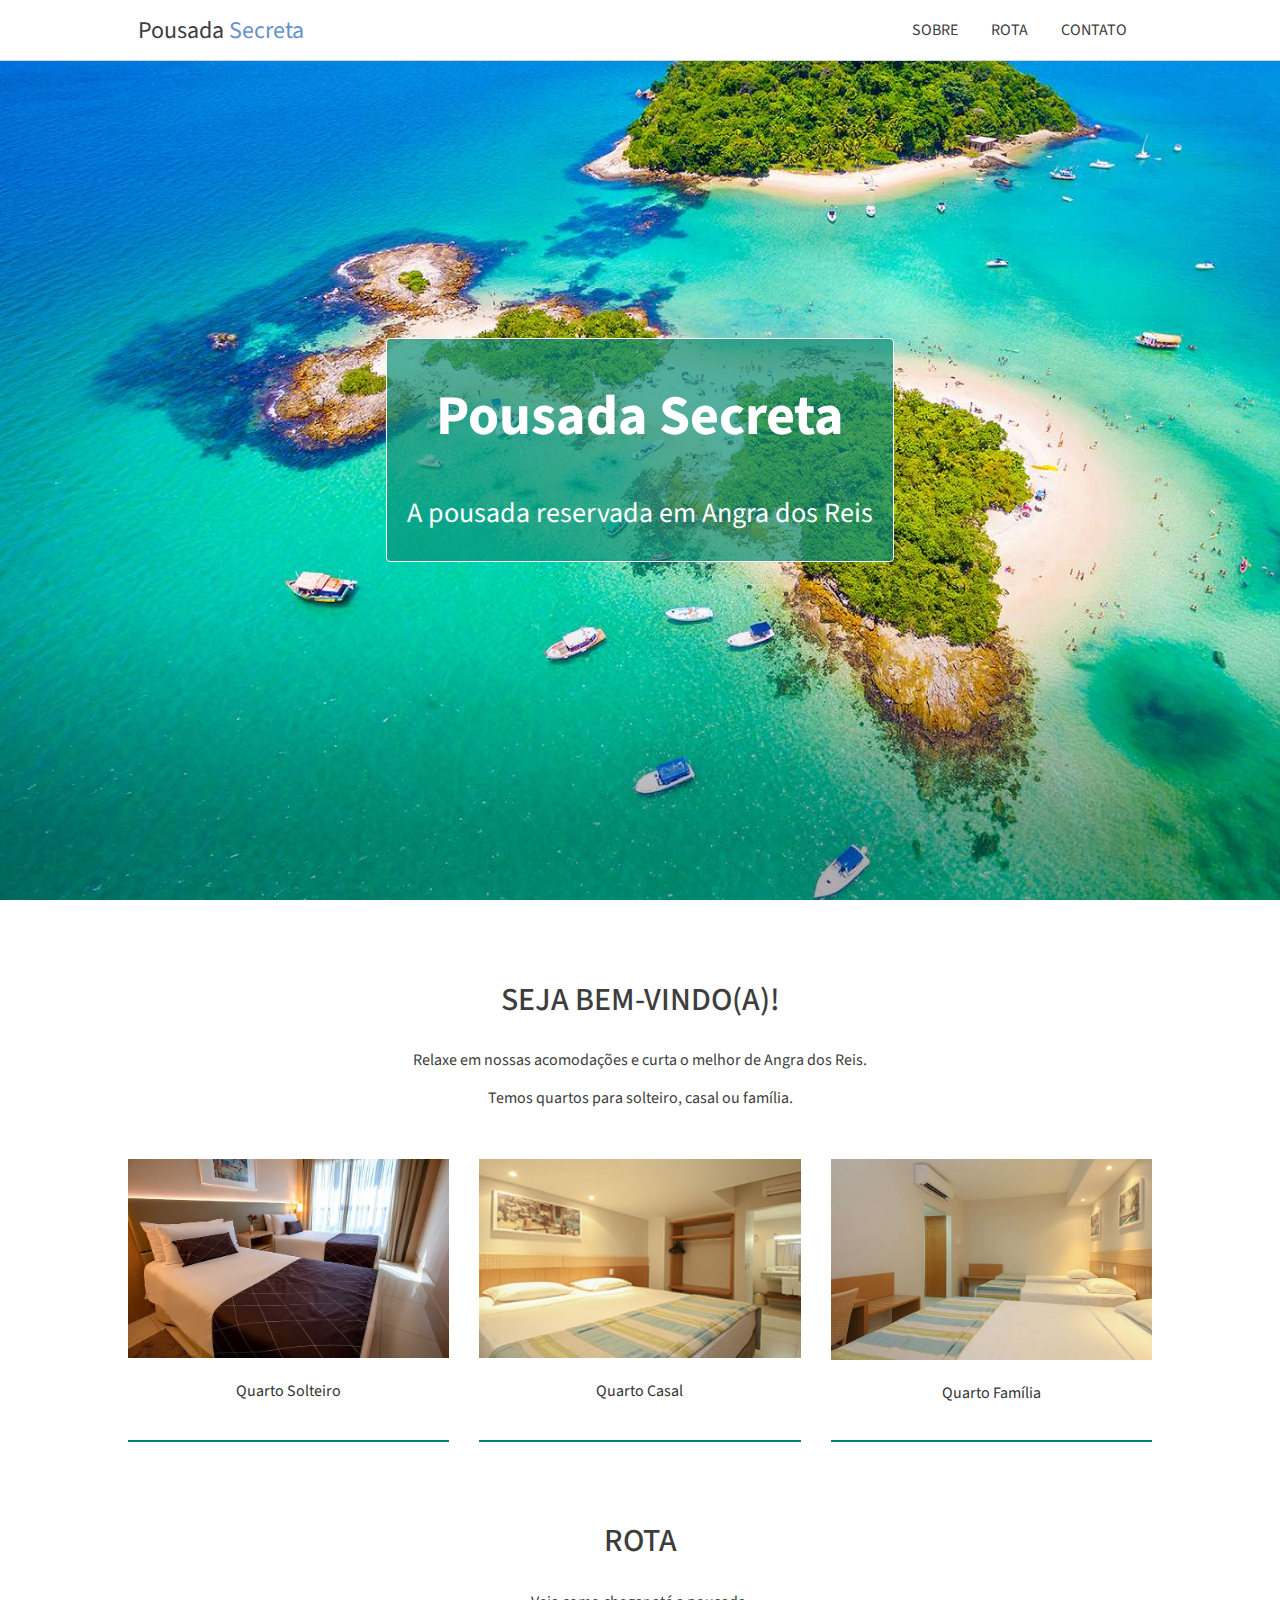
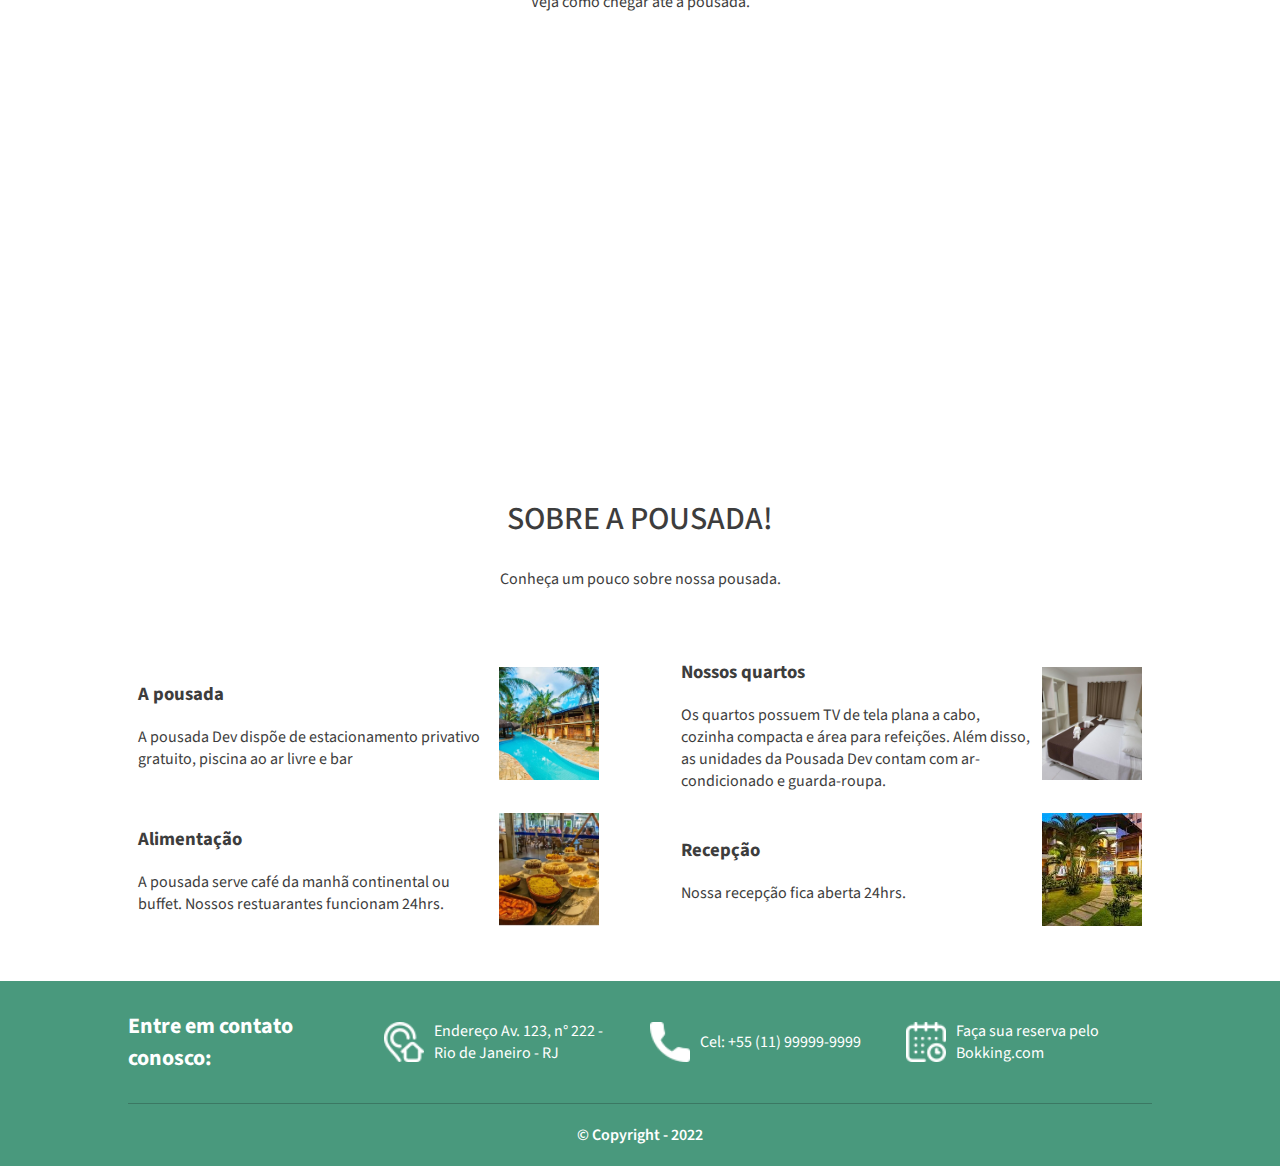
<file: index.html>
<!DOCTYPE html>
<html lang="pt-br">
<head>
    <meta charset="UTF-8">
    <meta http-equiv="X-UA-Compatible" content="IE=edge">
    <meta name="viewport" content="width=device-width, initial-scale=1.0">
    <link rel="preconnect" href="https://fonts.googleapis.com">
    <link rel="preconnect" href="https://fonts.gstatic.com" crossorigin>
    <link href="https://fonts.googleapis.com/css2?family=Source+Sans+Pro:ital,wght@0,200;0,300;0,400;0,600;0,700;1,200;1,300;1,400;1,600&display=swap" rel="stylesheet">
    <link rel="stylesheet" href="css/style.css" />
    <title>Pousada Web</title>
</head>
<body>
    <div class="topo">
        <div class="tamanho-maximo-container container">
            <a href="index.html" class="link-logotipo">Pousada <span>Secreta</span></a>
            
            
            <div>
                <a href="#sobre" class="link-topo">Sobre</a>
                <a href="#rota" class="link-topo">Rota</a>
                <a href="#contato" class="link-topo">Contato</a>
            </div>
        </div>
    </div>
    
    <div class="principal">
        <div class="titulo-site">
            <div class="titulo-site-descricao">
                <h1>Pousada Secreta</h1>
                <p>A pousada reservada em Angra dos Reis</p>
            </div>
        </div>

        <div class="tamanho-maximo-container secao-container">
            <h2>
                Seja bem-vindo(a)!
            </h2>

            <p>
                Relaxe em nossas acomodações e curta o melhor de Angra dos Reis.
            </p>

            <p>
                Temos quartos para solteiro, casal ou família.
            </p>
        </div>
        <div class="quartos tamanho-maximo-container">


            <div class="quarto">
                <img src="assets/quarto-solteiro1.jpg" alt="Quarto de solteiro" title="Quarto Solteiro" />
                <a href="paginas_quartos/quartos.html#solteiro">
                    <p>Quarto Solteiro</p>
                </a>
            </div>

            <div class="quarto">
                <img src="assets/quarto-casal1.jpg" alt="Quarto de casal" title="Quarto Casal" />
                <a href="paginas_quartos/quartos.html#casal">
                    <p>Quarto Casal</p>
                </a>
            </div>

            <div class="quarto">
                <img src="assets/quarto-familia1.jpg" alt="Quarto família" title="Quarto Família" />
                <a href="paginas_quartos/quartos.html#familia">
                    <p>Quarto Família</p>
                </a>
            </div>
        </div>

        <div id="rota" class="tamanho-maximo-container secao-container">
            <h2>
                Rota
            </h2>
       
            
                <p>
                    Veja como chegar até a pousada.
                </p>
        </div>

            <div class="container-rota">
                <iframe src="https://www.google.com/maps/embed?pb=!1m14!1m8!1m3!1d14692.471710812997!2d-43.3641911!3d-22.9826906!3m2!1i1024!2i768!4f13.1!3m3!1m2!1s0x0%3A0x539cb07246f0e38d!2sVia%20Parque%20Shopping!5e0!3m2!1spt-BR!2sbr!4v1612707978931!5m2!1spt-BR!2sbr" width="100%" height="350" frameborder="0" style="border:0" allowfullscreen></iframe>
            </div>

            <div id="sobre" class="tamanho-maixmo-container secao-container container-descricao">
                <h2>
                    Sobre a pousada!
                </h2>

                <p>
                    Conheça um pouco sobre nossa pousada.
                </p>
            </div>

            <div class="tamanho-maximo-container descricoes">
                <div class="descricao">
                    <div class="descricao-conteudo">
                        <h3>A pousada</h3>
                        <p>
                            A pousada Dev dispõe de estacionamento privativo gratuito, piscina ao ar livre e bar
                        </p>
                    </div>

                    <img class="descricao-img" src="assets/img1.jpg" alt="Faixada" title="Faixada" />
                </div>

                <div class="descricao">
                    <div class="descricao-conteudo">
                        <h3>Nossos quartos</h3>
                        <p>
                            Os quartos possuem TV de tela plana a cabo, cozinha compacta e área para refeições. Além disso, as unidades da Pousada Dev contam com ar-condicionado e guarda-roupa.
                        </p>
                    </div>
                    
                    <img class="descricao-img" src="assets/img2.jpg" alt="Quartos" title="Quartos" />
                </div>

                <div class="descricao">
                    <div class="descricao-conteudo">
                        <h3>Alimentação</h3>
                        <p>
                            A pousada serve café da manhã continental ou buffet. Nossos restuarantes funcionam 24hrs.
                        </p>
                    </div>
                    
                    <img class="descricao-img" src="assets/img3.jpg" alt="Restaurante" title="Restaurante" />
                </div>

                    <div class="descricao">
                        <div class="descricao-conteudo">
                            <h3>Recepção</h3>
                            <p>
                                Nossa recepção fica aberta 24hrs.
                            </p>
                        </div>

                        <img class="descricao-img" src="assets/img5.jpg" alt="Recepção" title="Recepção" />
                    </div>
            </div>

            <div class="rodape" id="contato">
                <div class="tamanho-maximo-container rodape-container">
                    <div class="rodape-info">
                        <h4>Entre em contato conosco:</h4>
                    </div>

                    <a class="rodape-info rodape-link" href="https://goo.gl/maps/wPAS58QxiTopxK6w7" target="_blank">
                        <img class="rodape-icone" src="assets/icones/endereco.png" alt="Ícone endereço" title="Ícone endereço" />

                        <p>
                            Endereço
                            Av. 123, n° 222 - Rio de Janeiro - RJ
                        </p>
                    </a>

                    <div class="rodape-info">
                        <img class="rodape-icone" src="assets/icones/telefone.png" alt="Ícone telefone" title="Ícone telefone" />

                        <a href="tel:+5511999999999" target="_blank">Cel: +55 (11) 99999-9999</a>
                    </div>

                    <a class="rodape-info rodape-link" href="https://www.booking.com/searchresults.pt-br.html?aid=375635;label=msn-wLZ0m4wRNI00wFHQAaaO3w-79920787059858%3Atikwd-79920803013016%3Aaud-808219487%3Aloc-20%3Aneo%3Amte%3Adec%3Aqsbooking;sid=9ca5cbe6c9db71b34b98c0738ea780f4;dest_id=-666610;dest_type=city&" target="_blank">
                        <img class="rodape-icone" src="assets/icones/calendario.png" alt="Ícone calendario" title="Ícone calendario" />

                        <p>
                            Faça sua reserva pelo Bokking.com
                        </p>
                    </a>

                    <div class="rodape-copyright">
                        &copy; Copyright - 2022
                    </div>
                </div>
            </div>
</body>
</html>
</file>
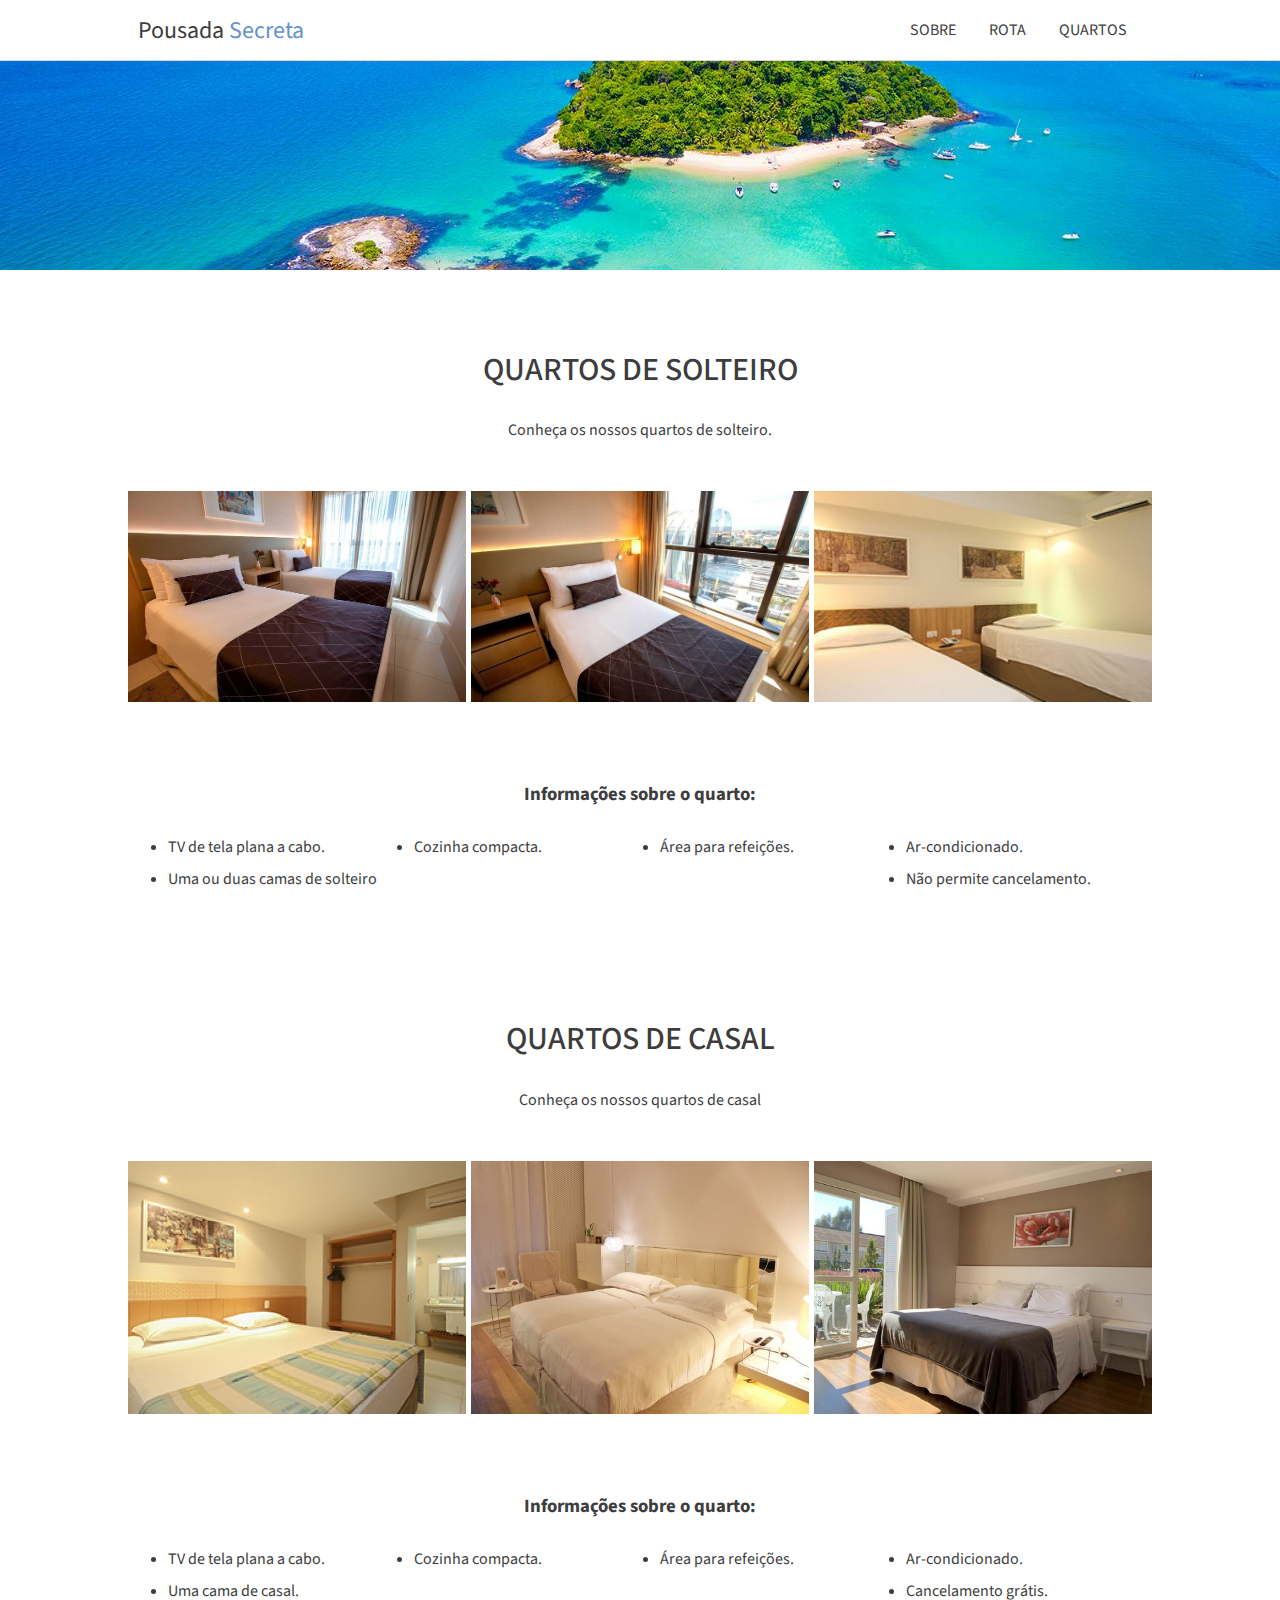
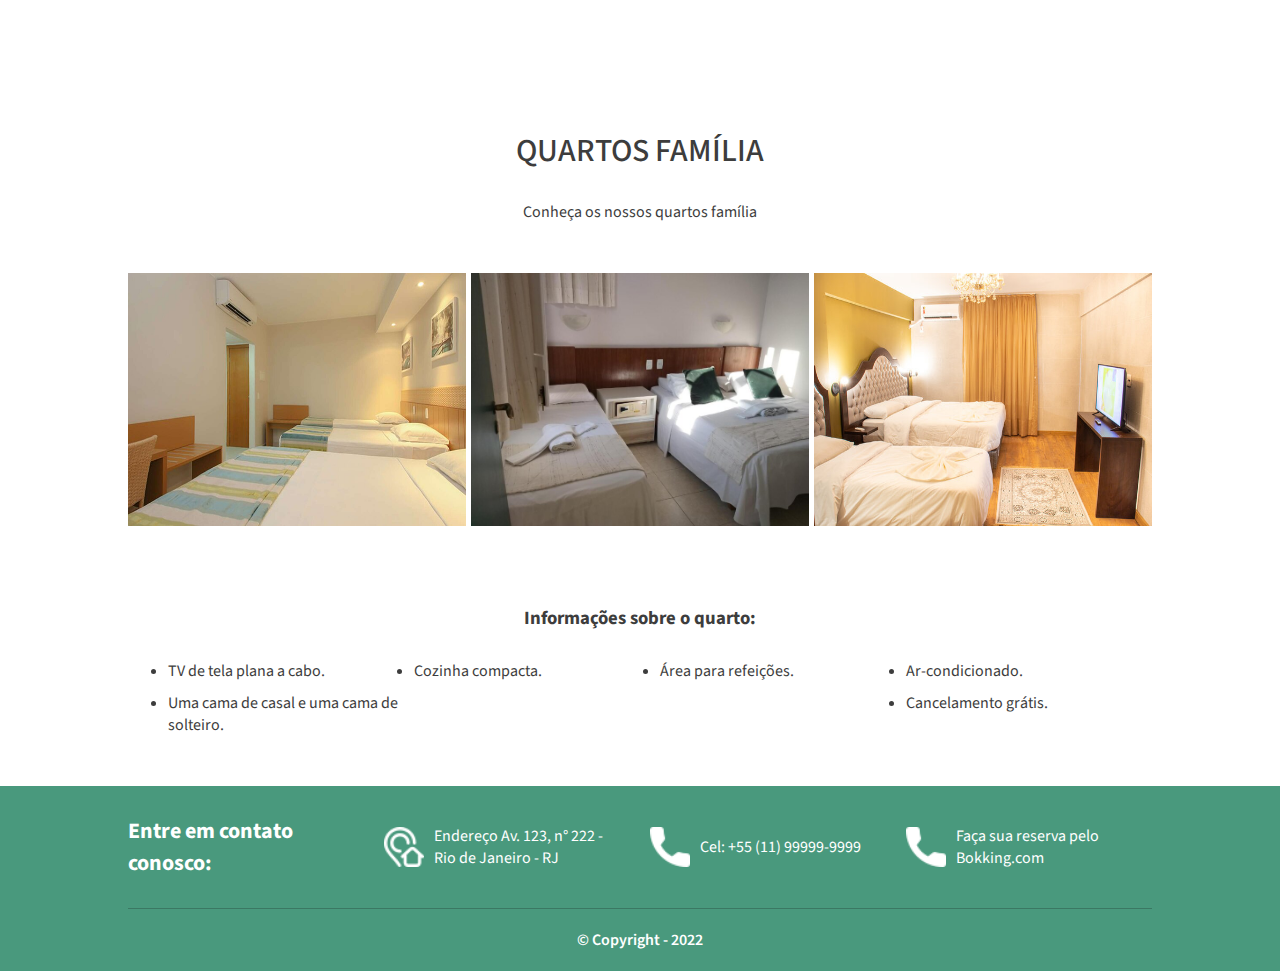
<file: paginas_quartos/quartos.html>
<!DOCTYPE html>
<html lang="pt-br">
<head>
    <meta charset="UTF-8">
    <meta http-equiv="X-UA-Compatible" content="IE=edge">
    <meta name="viewport" content="width=device-width, initial-scale=1.0">
    <link rel="preconnect" href="https://fonts.googleapis.com">
    <link rel="preconnect" href="https://fonts.gstatic.com" crossorigin>
    <link href="https://fonts.googleapis.com/css2?family=Source+Sans+Pro:ital,wght@0,200;0,300;0,400;0,600;0,700;1,200;1,300;1,400;1,600&display=swap" rel="stylesheet">
    <link rel="stylesheet" href="../css/style.css" />
    <link rel="stylesheet" href="../css/estilo-quartos.css" />
    <title>Quartos - Pousada Web</title>
</head>
<body>
    <div class="topo">
        <div class="tamanho-maximo-container container">
            <a href="../index.html" class="link-logotipo">Pousada <span>Secreta</span></a>

            <div>
                <a href="../index.html#sobre" class="link-topo">Sobre</a>
                <a href="../index.html#rota" class="link-topo">Rota</a>
                <a href="quartos.html" class="link-topo">Quartos</a>
            </div>
        </div>
    </div>

    <div class="principal">
        <div class="titulo-site titulo-galeria"></div>

        <div id="solteiro" class="tamanho-maximo-container secao-container">
            <h2>Quartos de solteiro</h2>

            <p>Conheça os nossos quartos de solteiro.</p>
        </div>

        <div class="quartos tamanho-maximo-container quartos-galeria">
            <img class="quartos-img" src="../assets/quarto-solteiro1.jpg" alt="Quarto de solteiro 1" title="Quarto Solteiro 1" />
            <img class="quartos-img" src="../assets/quarto-solteiro2.jpg" alt="Quarto de solteiro 2" title="Quarto Solteiro 2" />
            <img class="quartos-img" src="../assets/quarto-solteiro3.jpg" alt="Quarto de solteiro 3" title="Quarto Solteiro 3" />
        </div>

        <div class="tamanho-maximo-container secao-container">
            <h3>Informações sobre o quarto:</h3>

            <ul class="quarto-informacoes">
                <li>TV de tela plana a cabo.</li>
                <li>Cozinha compacta.</li>
                <li>Área para refeições.</li>
                <li>Ar-condicionado.</li>
                <li>Uma ou duas camas de solteiro</li>
                <li>Não permite cancelamento.</li>
            </ul>
        </div>

        <div id="casal" class="tamanho-maximo-container secao-container">
            <h2>Quartos de casal</h2>

            <p>Conheça os nossos quartos de casal</p>
        </div>

        <div class="quartos tamanho-maximo-container quartos-galeria">
            <img class="quartos-img" src="../assets/quarto-casal1.jpg" alt="Quarto de casal 1" title="Quarto Casal 1" />
            <img class="quartos-img" src="../assets/quarto-casal2.jpg" alt="Quarto de casal 2" title="Quarto de casal 2" />
            <img class="quartos-img" src="../assets/quarto-casal3.jpg" alt="Quarto de casal 3" title="Quarto de casal 3" />
        </div>

        <div class="tamanho-maximo-container secao-container">
            <h3>Informações sobre o quarto:</h3>

            <ul class="quarto-informacoes">
                <li>TV de tela plana a cabo.</li>
                <li>Cozinha compacta.</li>
                <li>Área para refeições.</li>
                <li>Ar-condicionado.</li>
                <li>Uma cama de casal.</li>
                <li>Cancelamento grátis.</li>
            </ul>
        </div>

        <div id="familia" class="tamanho-maximo-container secao-container">
            <h2>Quartos família</h2>

            <p>Conheça os nossos quartos família</p>
        </div>

        <div class="quartos tamanho-maximo-container quartos-galeria">
            <img class="quartos-img" src="../assets/quarto-familia1.jpg" alt="Quarto família 1" title="Quarto família 1" />
            <img class="quartos-img" src="../assets/quarto-familia2.jpg" alt="Quarto família 2" title="Quarto família 2" />
            <img class="quartos-img" src="../assets/quarto-familia3.jpg" alt="Quarto família 3" title="Quarto família 3" />
        </div>

        <div class="tamanho-maximo-container secao-container">
            <h3>Informações sobre o quarto:</h3>

            <ul class="quarto-informacoes">
                <li>TV de tela plana a cabo.</li>
                <li>Cozinha compacta.</li>
                <li>Área para refeições.</li>
                <li>Ar-condicionado.</li>
                <li>Uma cama de casal e uma cama de solteiro.</li>
                <li>Cancelamento grátis.</li>
            </ul>
        </div>
    </div>

    <div class="rodape" id="contato">
        <div class="tamanho-maximo-container rodape-container">
            <div class="rodape-info">
                <h4>Entre em contato conosco:</h4>
            </div>

            <a class="rodape-info rodape-link" href="https://goo.gl/maps/wPAS58QxiTopxK6w7" target="_blank">
                <img class="rodape-icone" src="../assets/icones/endereco.png" alt="Ícone endereço" title="Ícone endereço" />

                <p>
                    Endereço
                    Av. 123, n° 222 - Rio de Janeiro - RJ
                </p>
            </a>

            <div class="rodape-info">
                <img class="rodape-icone" src="../assets/icones/telefone.png" alt="Ícone telefone" title="Ícone telefone" />

                <a href="tel:+5511999999999" target="_blank">Cel: +55 (11) 99999-9999</a>
            </div>

            <a class="rodape-info rodape-link" href="https://www.booking.com/searchresults.pt-br.html?aid=375635;label=msn-wLZ0m4wRNI00wFHQAaaO3w-79920787059858%3Atikwd-79920803013016%3Aaud-808219487%3Aloc-20%3Aneo%3Amte%3Adec%3Aqsbooking;sid=9ca5cbe6c9db71b34b98c0738ea780f4;dest_id=-666610;dest_type=city&" target="_blank">
                <img class="rodape-icone" src="../assets/icones/telefone.png" alt="Ícone calendario" title="Ícone calendario" />

                <p>
                    Faça sua reserva pelo Bokking.com
                </p>
            </a>

            <div class="rodape-copyright">
                &copy; Copyright - 2022
            </div>
        </div>
    </div>
</body>
</html>
</file>
<file: css/style.css>
@charset "UTF-8";
* {
    box-sizing: border-box;
}
body {
    margin: 0;
    padding: 0;
    color: #3d3d3d;
    font-family: 'Source Sans Pro', sans-serif;
    background-color: #fff;
}

.container {
    max-width: 1024px;
}

.topo{
    position: fixed;
    width: 100%;
    background-color: #fff;
    border-bottom: 1px solid #d5d5d5;
}

.topo .container {
    display: flex;
    align-items: center;
    justify-content: space-between;
    width: 100%;
    height: 60px;
    padding: 0 10px;
    margin: 0 auto;
}

.link-logotipo {
    margin: 0 40px 0 0;
    font-size: 24px;
    text-decoration: none;
    color: #3d3d3d;
}

.link-logotipo span {
    color: #6592c9
}

.link-topo {
    text-transform: uppercase;
    line-height: 18px;
    text-decoration: none;
    padding: 0px 15px 10px 15px;
    color: #3d3d3d;
    transition: 0.2s;
}

.link-topo:hover {
    border-bottom: 3px solid #6592c9;
}

.titulo-site {
    background-image: url('../assets/img-fundo.jpg');
    background-repeat: no-repeat;
    background-size: cover;
    height: 100vh;

    display: flex;
    justify-content: center;
    align-items: center;
}

.titulo-site-descricao {
    color: #fff;
    font-size: 28px;
    background-color: #0a9077b3;
    border: 1px solid;
    padding: 0 20px;
    border-radius: 4px;
    text-align: center;
}


.quartos {
    display: flex;
    justify-content: space-between;
}

.quarto {
    margin-right: 30px;
    padding-bottom: 20px;
    border-bottom: 2px solid #00836a;
    text-decoration: none;
    color: #3d3d3d;
}

.quarto a {
    text-decoration: none;
    color: #333;
}

.quarto a p {
    text-align: center;
}

.quarto:last-child {
    margin-right: 0px;
}

.tamanho-maximo-container {
    max-width: 1024px;
    margin: 0 auto;
}

.secao-container {
    text-align: center;
    margin-bottom: 50px;
    padding-top: 50px;
}

.secao-container h2 {
    font-size: 32px;
    font-weight: 500;
    text-transform: uppercase;
}

img {
    width: 100%;
}

.descricoes {
    display: flex;
    flex-wrap: wrap;
    justify-content: space-between;
    padding-bottom: 50px;
}

.descricao {
    display: flex;
    width: 45%;
    margin: 0 10px;
    align-items: center;
    justify-content: space-between;
}

.descricao-conteudo {
    flex: 1 1 auto;
}

.descricao-img {
    width: 100px;
    height: 113px;
    object-fit: cover;
    margin-left: 10px;
}

.rodape-copyright {
    text-align: center;
    padding: 20px;
    border-top: 1px solid #3b7863;
    color: #fff;
    font-weight: 600;
    width: 100%;
}

.rodape {
    background-color: #49997d;
    color: #fff;
}

.rodape h4 {
    font-size: 22px;
}

.rodape-container {
    display: flex;
    flex-wrap: wrap;
    justify-content: space-between;
}

.rodape-info {
    width: 23%;
    display: flex;
    align-items: center;
}

.rodape-link {
    margin-right: 10px;
    color: #fff;
    text-decoration: none;
}

.rodape-icone {
    width: 40px;
    height: 40px;
    margin-right: 10px;
}

.rodape-info a {
    text-decoration: none;
    color: #fff;
}

@media (max-width: 768px) {
    .quartos {
        flex-direction: column;
        align-items: center;
    }

    .quarto {
        margin: 15px 0;
        border-bottom: 1px solid #3b7863;
    }

    .quarto p {
        text-transform: uppercase;
    }

    img {
        width: 350px;
    }

    .descricoes {
        flex-direction: column;
        align-items: center;
        
        
    }
    .descricao {
        margin: 15px 0;
        border-bottom: 1px solid #3b7863;
        flex-wrap: wrap;
    }
    .descricao h3, p {
        text-align: center;
    }

    .descricao-img {
        width: 75%;
        margin: 15px auto;
    }

    .rodape {
        padding: 0 10px;
    }

    .rodape-info h4, a, p {
        font-size: 13px;
    }
   
    .rodape-icone {
        width: 17px;
        height: 17px;
    }
    .rodape-copyright {
        font-size: 13px;
    }
}

@media (max-width: 450px) {
    
   .link-topo  {
    text-transform: none;
    padding: 2px;
   }
}
</file>
<file: css/estilo-quartos.css>
.titulo-galeria {
    height: 30vh;
}
.quartos-img {
    width: 33%;
    padding-bottom: 10px;
}

.quarto-informacoes {
    display: flex;
    justify-content: space-between;
    flex-wrap: wrap;
}

.quarto-informacoes li {
    width: 25%;
    text-align: left;
    margin-top: 10px;
}

@media (max-width: 760px) {
    
    .quarto-informacoes {
        flex-direction: column;
        align-items: center;
        list-style-type: none;
    }
}
</file>
